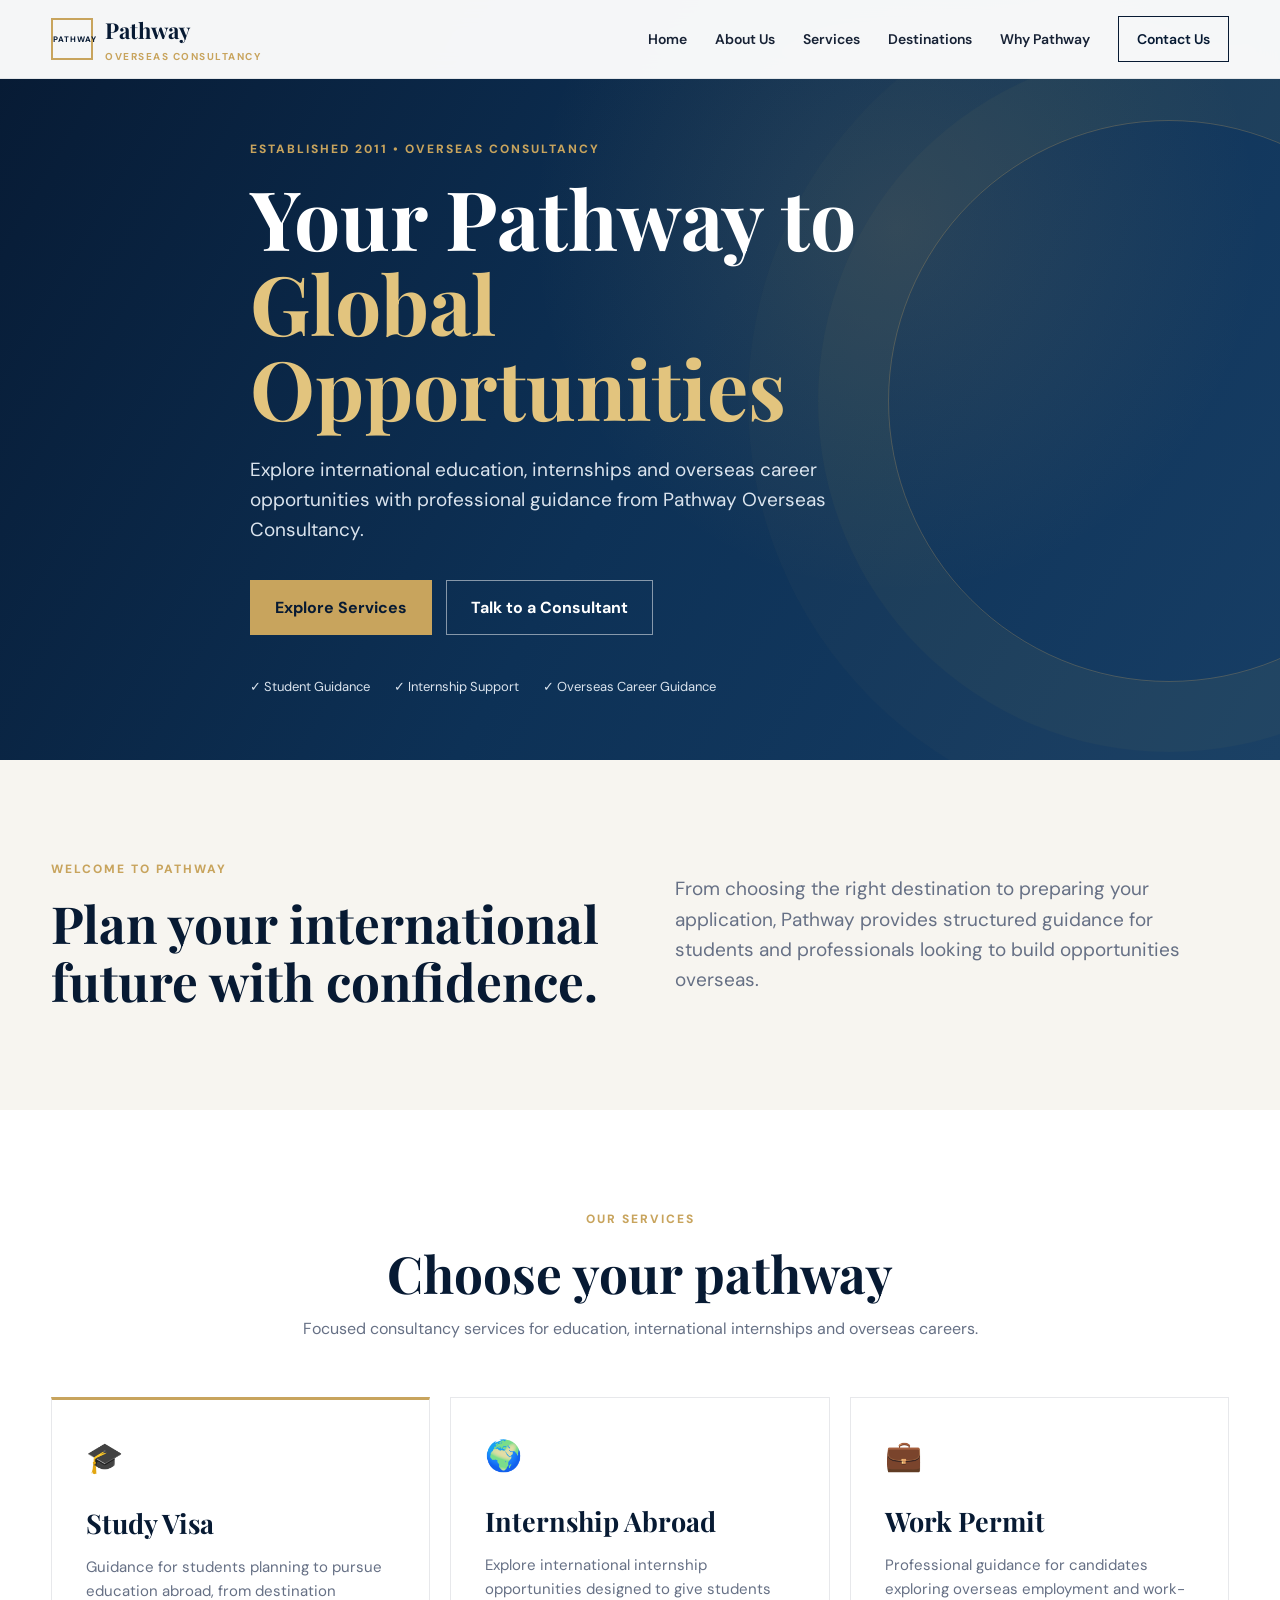
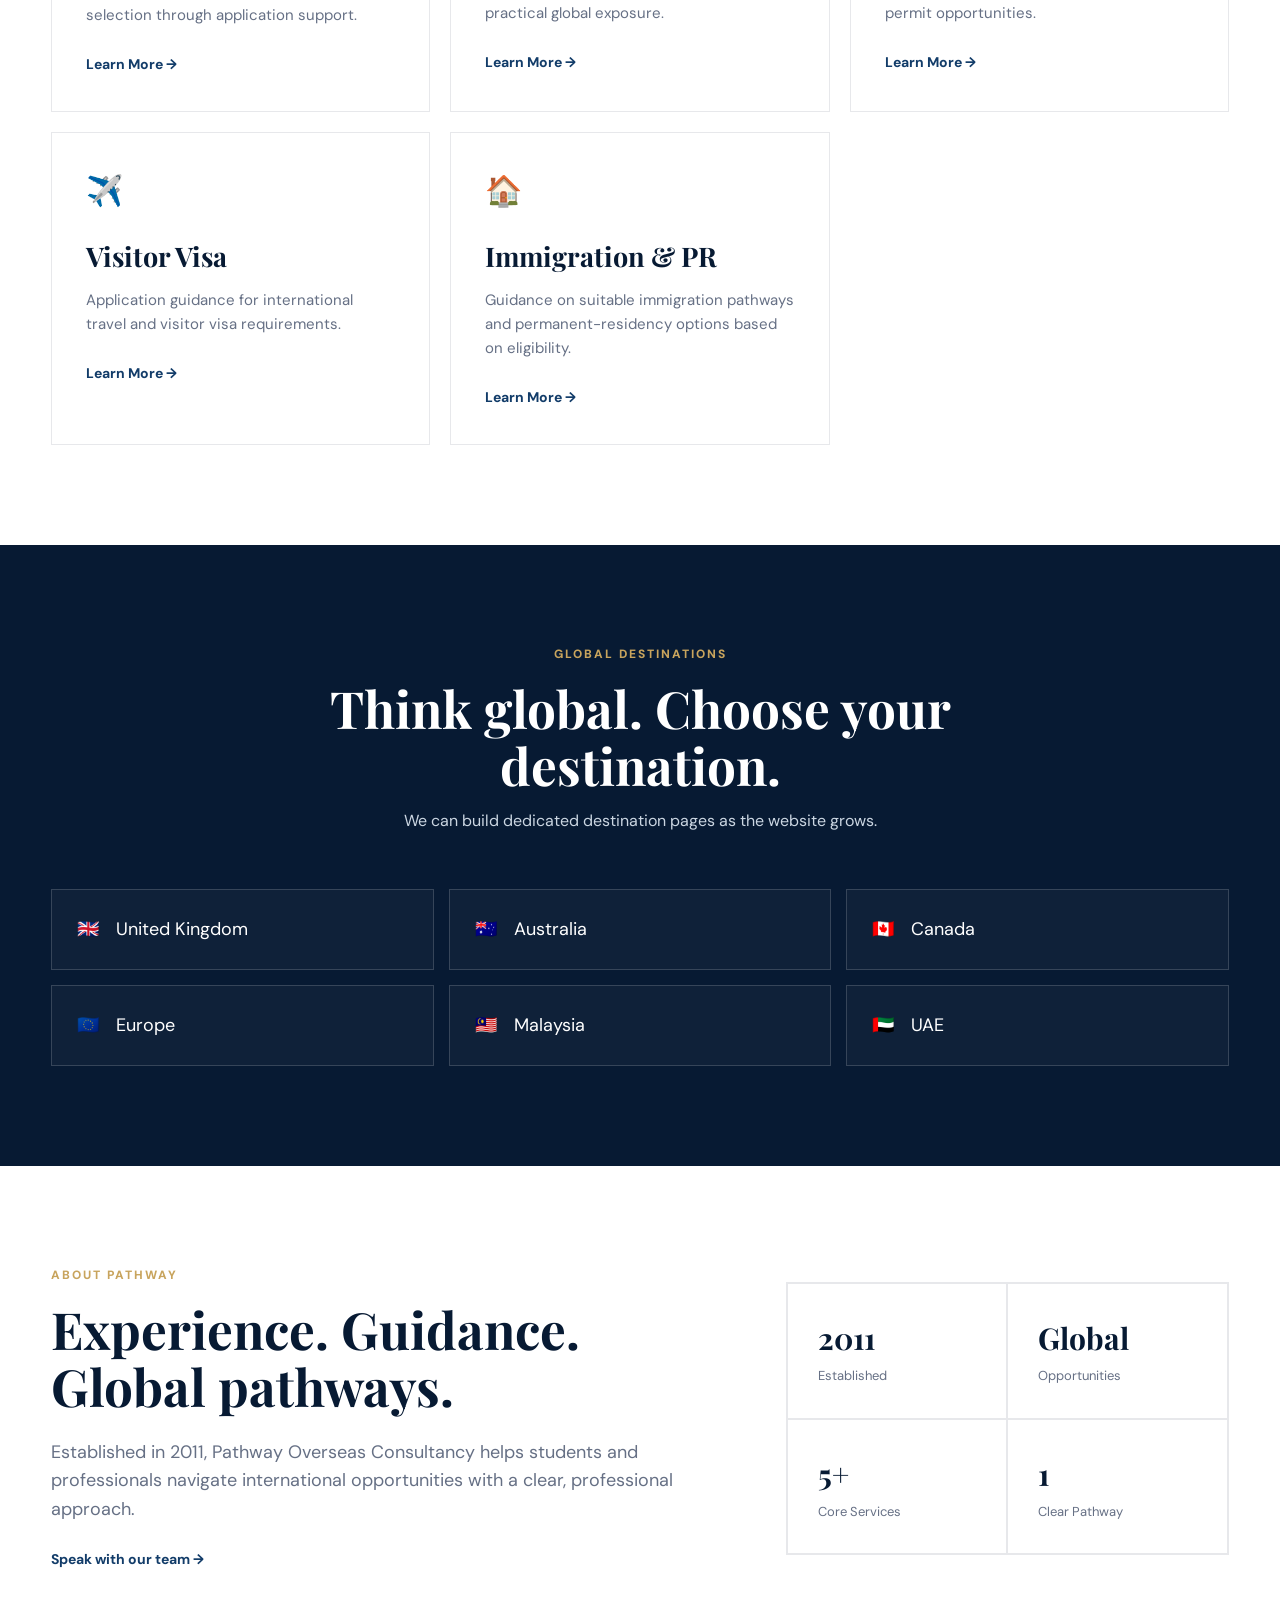
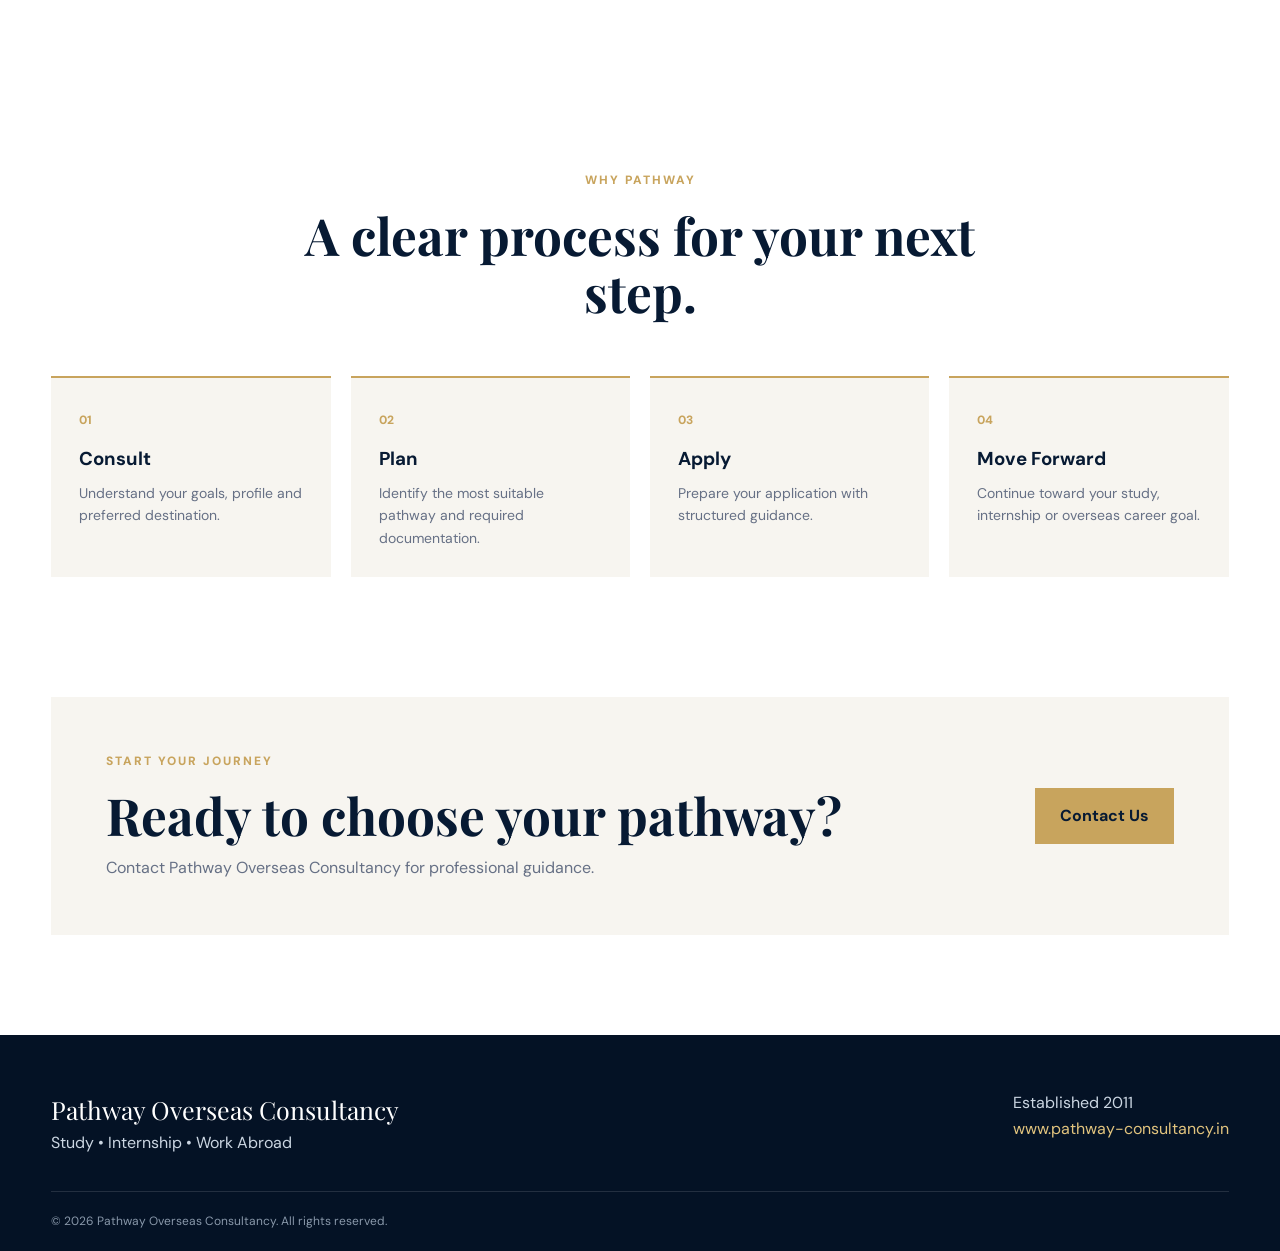
<file: index.html>
<!DOCTYPE html>
<html lang="en">
<head>
  <meta charset="UTF-8">
  <meta name="viewport" content="width=device-width, initial-scale=1.0">
  <meta name="description" content="Pathway Overseas Consultancy — Study Visa, Internship Abroad, Work Permit and overseas consultancy services. Established in 2011.">
  <title>Pathway Overseas Consultancy | Study • Internship • Work Abroad</title>
  <link rel="stylesheet" href="css/style.css">
</head>
<body>
  <header class="site-header">
    <div class="container nav-wrap">
      <a class="brand" href="index.html" aria-label="Pathway Overseas Consultancy home">
        <div class="logo-box">PATHWAY</div>
        <div>
          <strong>Pathway</strong>
          <span>Overseas Consultancy</span>
        </div>
      </a>
      <button class="menu-toggle" aria-label="Open menu" aria-expanded="false">☰</button>
      <nav class="nav" id="mainNav">
        <a href="#home">Home</a>
        <a href="#about">About Us</a>
        <a href="#services">Services</a>
        <a href="#destinations">Destinations</a>
        <a href="#why-us">Why Pathway</a>
        <a href="#contact" class="nav-cta">Contact Us</a>
      </nav>
    </div>
  </header>

  <main>
    <section class="hero" id="home">
      <div class="hero-overlay"></div>
      <div class="container hero-content">
        <p class="eyebrow">ESTABLISHED 2011 • OVERSEAS CONSULTANCY</p>
        <h1>Your Pathway to<br><span>Global Opportunities</span></h1>
        <p class="hero-text">Explore international education, internships and overseas career opportunities with professional guidance from Pathway Overseas Consultancy.</p>
        <div class="hero-buttons">
          <a class="btn btn-primary" href="#services">Explore Services</a>
          <a class="btn btn-outline" href="#contact">Talk to a Consultant</a>
        </div>
        <div class="hero-points">
          <span>✓ Student Guidance</span>
          <span>✓ Internship Support</span>
          <span>✓ Overseas Career Guidance</span>
        </div>
      </div>
    </section>

    <section class="intro section">
      <div class="container intro-grid">
        <div>
          <p class="section-label">WELCOME TO PATHWAY</p>
          <h2>Plan your international future with confidence.</h2>
        </div>
        <p>From choosing the right destination to preparing your application, Pathway provides structured guidance for students and professionals looking to build opportunities overseas.</p>
      </div>
    </section>

    <section class="section services" id="services">
      <div class="container">
        <div class="section-heading">
          <p class="section-label">OUR SERVICES</p>
          <h2>Choose your pathway</h2>
          <p>Focused consultancy services for education, international internships and overseas careers.</p>
        </div>
        <div class="cards">
          <article class="service-card featured">
            <div class="icon">🎓</div>
            <h3>Study Visa</h3>
            <p>Guidance for students planning to pursue education abroad, from destination selection through application support.</p>
            <a href="#contact">Learn More →</a>
          </article>
          <article class="service-card">
            <div class="icon">🌍</div>
            <h3>Internship Abroad</h3>
            <p>Explore international internship opportunities designed to give students practical global exposure.</p>
            <a href="#contact">Learn More →</a>
          </article>
          <article class="service-card">
            <div class="icon">💼</div>
            <h3>Work Permit</h3>
            <p>Professional guidance for candidates exploring overseas employment and work-permit opportunities.</p>
            <a href="#contact">Learn More →</a>
          </article>
          <article class="service-card">
            <div class="icon">✈️</div>
            <h3>Visitor Visa</h3>
            <p>Application guidance for international travel and visitor visa requirements.</p>
            <a href="#contact">Learn More →</a>
          </article>
          <article class="service-card">
            <div class="icon">🏠</div>
            <h3>Immigration & PR</h3>
            <p>Guidance on suitable immigration pathways and permanent-residency options based on eligibility.</p>
            <a href="#contact">Learn More →</a>
          </article>
        </div>
      </div>
    </section>

    <section class="destinations section" id="destinations">
      <div class="container">
        <div class="section-heading light">
          <p class="section-label">GLOBAL DESTINATIONS</p>
          <h2>Think global. Choose your destination.</h2>
          <p>We can build dedicated destination pages as the website grows.</p>
        </div>
        <div class="destination-grid">
          <div class="destination">🇬🇧 <span>United Kingdom</span></div>
          <div class="destination">🇦🇺 <span>Australia</span></div>
          <div class="destination">🇨🇦 <span>Canada</span></div>
          <div class="destination">🇪🇺 <span>Europe</span></div>
          <div class="destination">🇲🇾 <span>Malaysia</span></div>
          <div class="destination">🇦🇪 <span>UAE</span></div>
        </div>
      </div>
    </section>

    <section class="section about" id="about">
      <div class="container about-grid">
        <div class="about-panel">
          <p class="section-label">ABOUT PATHWAY</p>
          <h2>Experience. Guidance. Global pathways.</h2>
          <p>Established in 2011, Pathway Overseas Consultancy helps students and professionals navigate international opportunities with a clear, professional approach.</p>
          <a class="text-link" href="#contact">Speak with our team →</a>
        </div>
        <div class="stats">
          <div><strong>2011</strong><span>Established</span></div>
          <div><strong>Global</strong><span>Opportunities</span></div>
          <div><strong>5+</strong><span>Core Services</span></div>
          <div><strong>1</strong><span>Clear Pathway</span></div>
        </div>
      </div>
    </section>

    <section class="section why-us" id="why-us">
      <div class="container">
        <div class="section-heading">
          <p class="section-label">WHY PATHWAY</p>
          <h2>A clear process for your next step.</h2>
        </div>
        <div class="steps">
          <div><span>01</span><h3>Consult</h3><p>Understand your goals, profile and preferred destination.</p></div>
          <div><span>02</span><h3>Plan</h3><p>Identify the most suitable pathway and required documentation.</p></div>
          <div><span>03</span><h3>Apply</h3><p>Prepare your application with structured guidance.</p></div>
          <div><span>04</span><h3>Move Forward</h3><p>Continue toward your study, internship or overseas career goal.</p></div>
        </div>
      </div>
    </section>

    <section class="cta section" id="contact">
      <div class="container cta-box">
        <div>
          <p class="section-label">START YOUR JOURNEY</p>
          <h2>Ready to choose your pathway?</h2>
          <p>Contact Pathway Overseas Consultancy for professional guidance.</p>
        </div>
        <a class="btn btn-primary" href="mailto:info@pathway-consultancy.in">Contact Us</a>
      </div>
    </section>
  </main>

  <footer>
    <div class="container footer-grid">
      <div>
        <div class="footer-brand">Pathway Overseas Consultancy</div>
        <p>Study • Internship • Work Abroad</p>
      </div>
      <div>
        <p>Established 2011</p>
        <p><a href="https://www.pathway-consultancy.in" target="_blank" rel="noopener">www.pathway-consultancy.in</a></p>
      </div>
    </div>
    <div class="container copyright">© <span id="year"></span> Pathway Overseas Consultancy. All rights reserved.</div>
  </footer>

  <script src="js/script.js"></script>
</body>
</html>
</file>
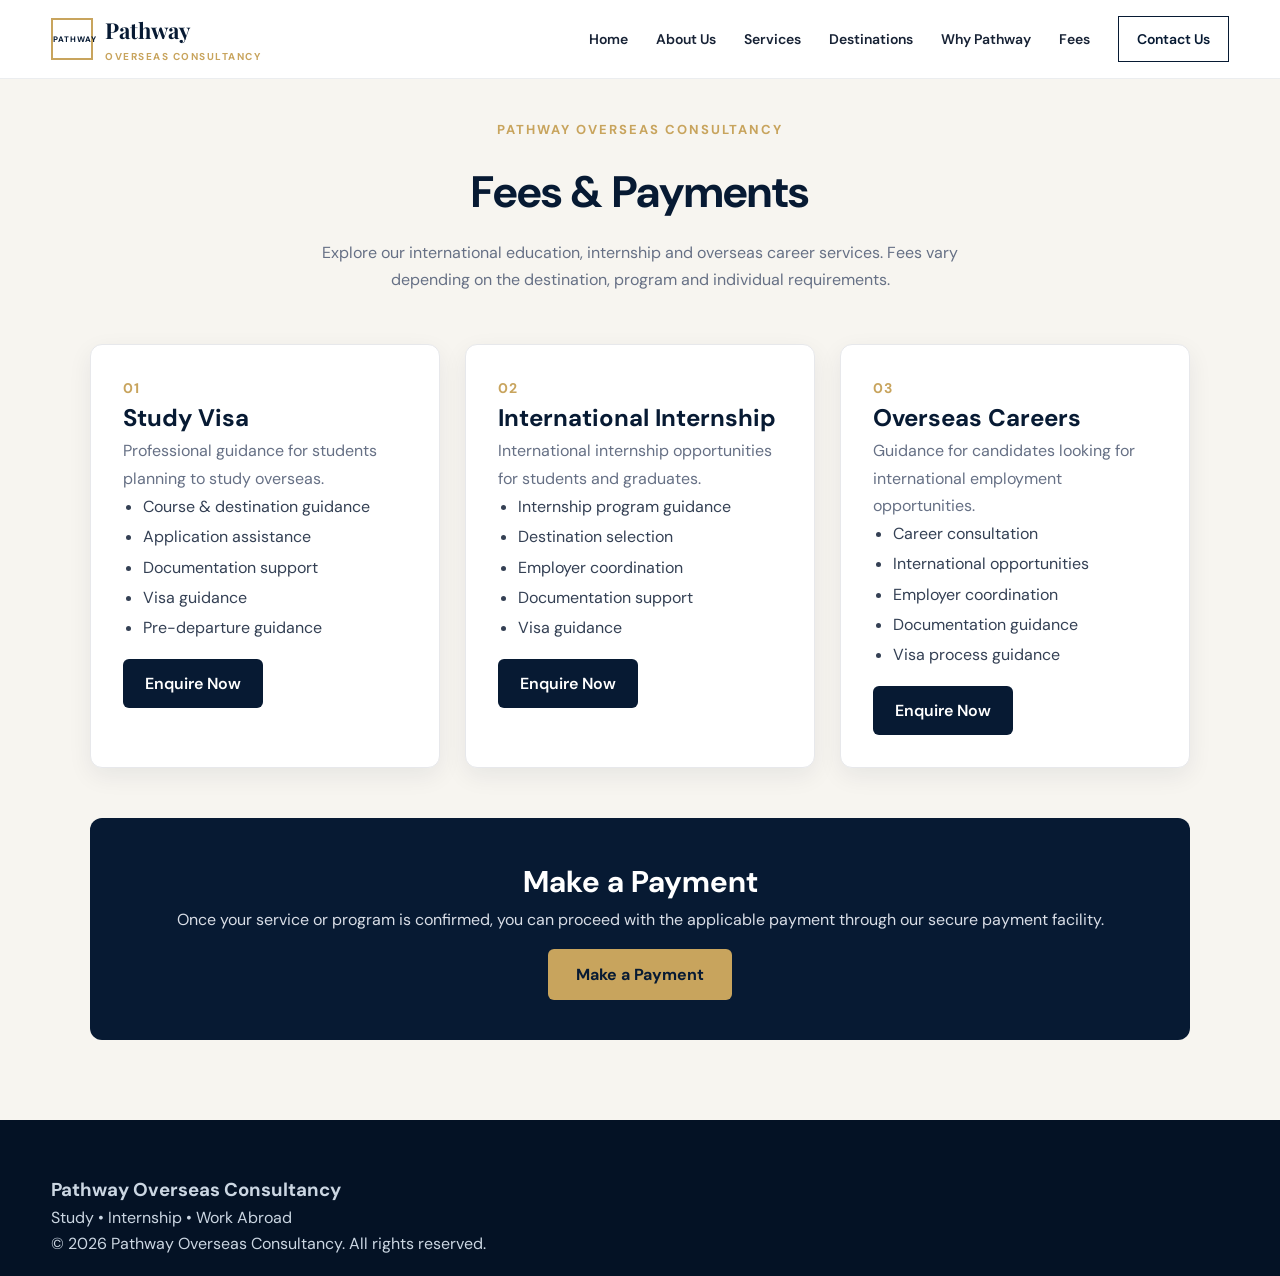
<file: fees.html>
<!DOCTYPE html>
<html lang="en">
<head>
  <meta charset="UTF-8">
  <meta name="viewport" content="width=device-width, initial-scale=1.0">
  <meta name="description" content="Pathway Overseas Consultancy - Fees and Payments">
  <title>Fees & Payments | Pathway Overseas Consultancy</title>

  <link rel="stylesheet" href="css/style.css">

  <style>
    .fees-page {
      padding: 120px 20px 80px;
      background: #f7f5f0;
      min-height: 75vh;
    }

    .fees-container {
      width: min(1100px, 92%);
      margin: auto;
    }

    .fees-intro {
      text-align: center;
      margin-bottom: 50px;
    }

    .fees-intro .eyebrow {
      color: #c8a45d;
      letter-spacing: 2px;
      font-weight: 700;
      font-size: 13px;
    }

    .fees-intro h1 {
      color: #071a33;
      font-size: 44px;
      margin: 12px 0;
    }

    .fees-intro p {
      color: #667085;
      max-width: 700px;
      margin: auto;
      line-height: 1.7;
    }

    .fee-grid {
      display: grid;
      grid-template-columns: repeat(3, 1fr);
      gap: 25px;
    }

    .fee-card {
      background: #ffffff;
      padding: 32px;
      border: 1px solid #e7e8eb;
      border-radius: 12px;
      box-shadow: 0 8px 25px rgba(7, 26, 51, 0.07);
    }

    .fee-card h2 {
      color: #071a33;
      margin-top: 0;
      font-size: 24px;
    }

    .fee-card .number {
      color: #c8a45d;
      font-weight: 700;
      font-size: 14px;
      letter-spacing: 1px;
    }

    .fee-card p {
      color: #667085;
      line-height: 1.7;
    }

    .fee-card ul {
      padding-left: 20px;
      color: #344054;
      line-height: 1.9;
    }

    .fee-button {
      display: inline-block;
      margin-top: 15px;
      padding: 12px 22px;
      background: #071a33;
      color: #fff;
      text-decoration: none;
      border-radius: 6px;
      font-weight: 600;
    }

    .fee-button:hover {
      background: #c8a45d;
      color: #071a33;
    }

    .payment-box {
      margin-top: 50px;
      padding: 40px;
      text-align: center;
      background: #071a33;
      color: white;
      border-radius: 12px;
    }

    .payment-box h2 {
      margin-top: 0;
      color: #fff;
      font-size: 30px;
    }

    .payment-box p {
      color: #d9dee7;
      line-height: 1.7;
    }

    .payment-button {
      display: inline-block;
      margin-top: 15px;
      padding: 13px 28px;
      background: #c8a45d;
      color: #071a33;
      text-decoration: none;
      border-radius: 6px;
      font-weight: 700;
    }

    @media (max-width: 800px) {
      .fee-grid {
        grid-template-columns: 1fr;
      }

      .fees-intro h1 {
        font-size: 34px;
      }
    }
  </style>
</head>

<body>

<header class="site-header">
  <div class="container nav-wrap">

    <a class="brand" href="index.html" aria-label="Pathway Overseas Consultancy home">
      <div class="logo-box">PATHWAY</div>
      <div>
        <strong>Pathway</strong>
        <span>Overseas Consultancy</span>
      </div>
    </a>

    <button class="menu-toggle" aria-label="Open menu" aria-expanded="false">☰</button>

    <nav class="nav" id="mainNav">
      <a href="index.html">Home</a>
      <a href="index.html#about">About Us</a>
      <a href="index.html#services">Services</a>
      <a href="index.html#destinations">Destinations</a>
      <a href="index.html#why-us">Why Pathway</a>
      <a href="fees.html">Fees</a>
      <a href="index.html#contact" class="nav-cta">Contact Us</a>
    </nav>

  </div>
</header>


<main class="fees-page">

  <div class="fees-container">

    <section class="fees-intro">
      <div class="eyebrow">PATHWAY OVERSEAS CONSULTANCY</div>

      <h1>Fees & Payments</h1>

      <p>
        Explore our international education, internship and overseas career
        services. Fees vary depending on the destination, program and
        individual requirements.
      </p>
    </section>


    <section class="fee-grid">

      <div class="fee-card">
        <div class="number">01</div>
        <h2>Study Visa</h2>

        <p>
          Professional guidance for students planning to study overseas.
        </p>

        <ul>
          <li>Course & destination guidance</li>
          <li>Application assistance</li>
          <li>Documentation support</li>
          <li>Visa guidance</li>
          <li>Pre-departure guidance</li>
        </ul>

        <a href="index.html#contact" class="fee-button">
          Enquire Now
        </a>
      </div>


      <div class="fee-card">
        <div class="number">02</div>
        <h2>International Internship</h2>

        <p>
          International internship opportunities for students and graduates.
        </p>

        <ul>
          <li>Internship program guidance</li>
          <li>Destination selection</li>
          <li>Employer coordination</li>
          <li>Documentation support</li>
          <li>Visa guidance</li>
        </ul>

        <a href="index.html#contact" class="fee-button">
          Enquire Now
        </a>
      </div>


      <div class="fee-card">
        <div class="number">03</div>
        <h2>Overseas Careers</h2>

        <p>
          Guidance for candidates looking for international employment
          opportunities.
        </p>

        <ul>
          <li>Career consultation</li>
          <li>International opportunities</li>
          <li>Employer coordination</li>
          <li>Documentation guidance</li>
          <li>Visa process guidance</li>
        </ul>

        <a href="index.html#contact" class="fee-button">
          Enquire Now
        </a>
      </div>

    </section>


    <section class="payment-box">

      <h2>Make a Payment</h2>

      <p>
        Once your service or program is confirmed, you can proceed with
        the applicable payment through our secure payment facility.
      </p>

      <a href="#" class="payment-button">
        Make a Payment
      </a>

    </section>

  </div>

</main>


<footer>
  <div class="container">
    <h3>Pathway Overseas Consultancy</h3>
    <p>Study • Internship • Work Abroad</p>
    <p>© 2026 Pathway Overseas Consultancy. All rights reserved.</p>
  </div>
</footer>


<script src="js/script.js"></script>

</body>
</html>
</file>
<file: css/style.css>
@import url('https://fonts.googleapis.com/css2?family=DM+Sans:wght@400;500;600;700&family=Playfair+Display:wght@600;700&display=swap');

:root{
  --navy:#071a33;
  --blue:#123c69;
  --gold:#c8a45d;
  --cream:#f7f5f0;
  --text:#172235;
  --muted:#667085;
  --white:#fff;
  --border:#e7e8eb;
}
*{box-sizing:border-box;margin:0;padding:0}
html{scroll-behavior:smooth}
body{font-family:"DM Sans",Arial,sans-serif;color:var(--text);line-height:1.6;background:#fff}
a{text-decoration:none;color:inherit}
.container{width:min(1180px,92%);margin:auto}
.site-header{position:fixed;top:0;left:0;right:0;z-index:50;background:rgba(255,255,255,.96);border-bottom:1px solid rgba(7,26,51,.08);backdrop-filter:blur(12px)}
.nav-wrap{height:78px;display:flex;align-items:center;justify-content:space-between}
.brand{display:flex;align-items:center;gap:12px}
.logo-box{height:42px;width:42px;border:2px solid var(--gold);display:grid;place-items:center;color:var(--navy);font-size:8px;font-weight:800;letter-spacing:1px}
.brand strong{display:block;font-family:"Playfair Display",serif;font-size:22px;color:var(--navy)}
.brand span{display:block;font-size:10px;text-transform:uppercase;letter-spacing:1.5px;color:var(--gold);font-weight:700}
.nav{display:flex;align-items:center;gap:28px;font-size:14px;font-weight:600}
.nav a:hover{color:var(--gold)}
.nav-cta{padding:11px 18px;border:1px solid var(--navy);color:var(--navy)}
.menu-toggle{display:none;border:0;background:none;font-size:26px;color:var(--navy)}
.hero{min-height:760px;padding-top:78px;display:flex;align-items:center;position:relative;background:linear-gradient(120deg,#071a33 0%,#0d3156 52%,#173e65 100%);overflow:hidden}
.hero:after{content:"";position:absolute;width:560px;height:560px;border:1px solid rgba(200,164,93,.3);border-radius:50%;right:-170px;top:120px;box-shadow:0 0 0 70px rgba(200,164,93,.04),0 0 0 140px rgba(200,164,93,.025)}
.hero-overlay{position:absolute;inset:0;background:radial-gradient(circle at 70% 30%,rgba(200,164,93,.14),transparent 35%)}
.hero-content{position:relative;z-index:2;color:#fff;max-width:780px}
.eyebrow,.section-label{font-size:12px;letter-spacing:2px;font-weight:800;color:var(--gold);margin-bottom:16px}
.hero h1{font-family:"Playfair Display",serif;font-size:clamp(46px,7vw,82px);line-height:1.04;margin-bottom:24px}
.hero h1 span{color:#e2c47e}
.hero-text{font-size:19px;color:#dbe4ee;max-width:670px;margin-bottom:34px}
.hero-buttons{display:flex;gap:14px;flex-wrap:wrap}
.btn{display:inline-block;padding:14px 24px;font-weight:700;border:1px solid transparent}
.btn-primary{background:var(--gold);color:var(--navy)}
.btn-primary:hover{filter:brightness(1.08)}
.btn-outline{border-color:rgba(255,255,255,.5);color:#fff}
.btn-outline:hover{background:#fff;color:var(--navy)}
.hero-points{display:flex;gap:24px;flex-wrap:wrap;margin-top:42px;font-size:13px;color:#dbe4ee}
.section{padding:100px 0}
.intro{background:var(--cream)}
.intro-grid{display:grid;grid-template-columns:1fr 1fr;gap:70px;align-items:center}
.intro h2,.section-heading h2,.about h2,.cta h2{font-family:"Playfair Display",serif;font-size:clamp(36px,4vw,54px);line-height:1.12;color:var(--navy)}
.intro-grid>p{font-size:19px;color:var(--muted)}
.section-heading{text-align:center;max-width:720px;margin:0 auto 55px}
.section-heading>p:last-child{color:var(--muted);margin-top:14px}
.cards{display:grid;grid-template-columns:repeat(3,1fr);gap:20px}
.service-card{padding:34px;background:#fff;border:1px solid var(--border);min-height:270px;transition:.25s}
.service-card:hover{transform:translateY(-5px);box-shadow:0 18px 45px rgba(7,26,51,.09)}
.service-card.featured{border-top:3px solid var(--gold)}
.icon{font-size:30px;margin-bottom:20px}
.service-card h3{font-family:"Playfair Display",serif;font-size:27px;color:var(--navy);margin-bottom:10px}
.service-card p{color:var(--muted);font-size:15px;margin-bottom:24px}
.service-card a,.text-link{color:var(--blue);font-weight:700;font-size:14px}
.destinations{background:var(--navy);color:#fff}
.section-heading.light h2{color:#fff}
.section-heading.light>p:last-child{color:#cbd6e2}
.destination-grid{display:grid;grid-template-columns:repeat(3,1fr);gap:15px}
.destination{border:1px solid rgba(255,255,255,.16);padding:25px;font-size:18px;background:rgba(255,255,255,.03)}
.destination span{margin-left:12px}
.about-grid{display:grid;grid-template-columns:1.2fr .8fr;gap:70px;align-items:center}
.about-panel p:not(.section-label){color:var(--muted);font-size:18px;max-width:650px;margin:22px 0}
.stats{display:grid;grid-template-columns:1fr 1fr;border:1px solid var(--border)}
.stats div{padding:30px;border:1px solid var(--border)}
.stats strong{display:block;font-family:"Playfair Display",serif;font-size:30px;color:var(--navy)}
.stats span{font-size:13px;color:var(--muted)}
.steps{display:grid;grid-template-columns:repeat(4,1fr);gap:20px}
.steps div{padding:28px;border-top:2px solid var(--gold);background:var(--cream)}
.steps span{font-size:12px;font-weight:800;color:var(--gold)}
.steps h3{margin:12px 0 8px;color:var(--navy)}
.steps p{font-size:14px;color:var(--muted)}
.cta{padding-top:20px}
.cta-box{background:var(--cream);padding:55px;display:flex;align-items:center;justify-content:space-between;gap:30px}
.cta-box p:not(.section-label){color:var(--muted);margin-top:10px}
footer{background:#041225;color:#cbd6e2;padding:55px 0 20px}
.footer-grid{display:flex;justify-content:space-between;gap:30px;padding-bottom:35px}
.footer-brand{font-family:"Playfair Display",serif;color:#fff;font-size:25px}
footer a{color:#e2c47e}
.copyright{border-top:1px solid rgba(255,255,255,.12);padding-top:20px;font-size:12px;color:#8998aa}

@media(max-width:900px){
  .menu-toggle{display:block}
  .nav{display:none;position:absolute;top:78px;left:0;right:0;background:#fff;padding:20px;flex-direction:column;align-items:stretch;gap:0;box-shadow:0 15px 30px rgba(0,0,0,.08)}
  .nav.open{display:flex}
  .nav a{padding:13px 5px}
  .cards{grid-template-columns:1fr 1fr}
  .steps{grid-template-columns:1fr 1fr}
  .about-grid,.intro-grid{grid-template-columns:1fr}
}
@media(max-width:600px){
  .nav-wrap{height:70px}
  .hero{min-height:700px;padding-top:70px}
  .hero h1{font-size:48px}
  .hero-text{font-size:17px}
  .hero-points{display:block}
  .hero-points span{display:block;margin-bottom:8px}
  .section{padding:70px 0}
  .cards,.destination-grid,.steps{grid-template-columns:1fr}
  .cta-box{padding:32px;display:block}
  .cta-box .btn{margin-top:25px}
  .footer-grid{display:block}
  .footer-grid>div+div{margin-top:20px}
}
</file>
